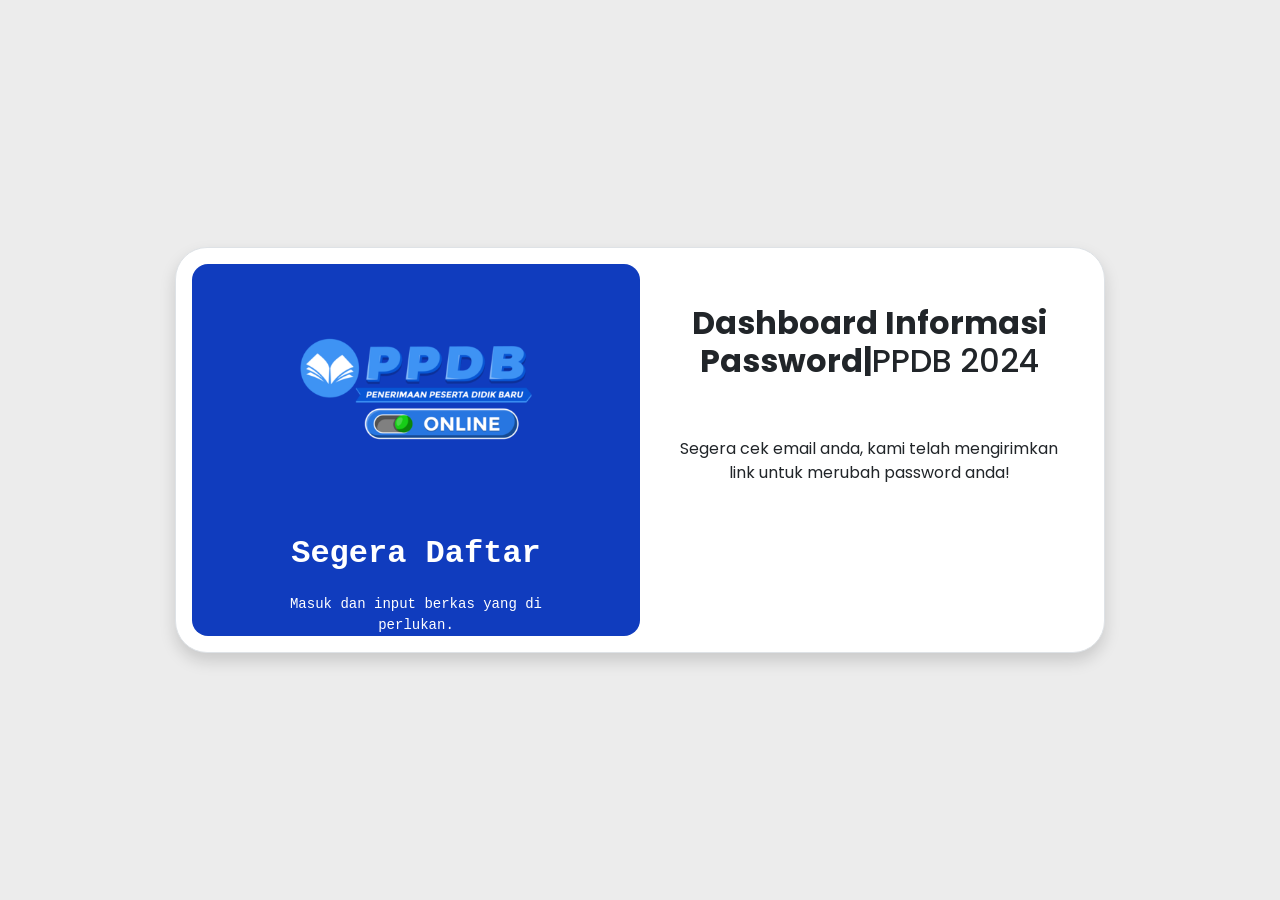
<file: infopw.html>
<!DOCTYPE html>
<html lang="en">
  <head>
    <meta charset="UTF-8" />
    <meta http-equiv="X-UA-Compatible" content="IE=edge" />
    <meta name="viewport" content="width=device-width, initial-scale=1.0" />

    <!-- Favicons -->
    <link href="assets/img/clients/Tutwurihandayani.png" rel="icon" />
    <link href="assets/img/clients/Tutwurihandayani.png" rel="apple-touch-icon" />

    <link rel="stylesheet" href="https://cdn.jsdelivr.net/npm/bootstrap@5.2.3/dist/css/bootstrap.min.css" integrity="sha384-rbsA2VBKQhggwzxH7pPCaAqO46MgnOM80zW1RWuH61DGLwZJEdK2Kadq2F9CUG65" crossorigin="anonymous" />
    <link rel="stylesheet" href="assets/css/login.css?= time();?>" />
    <title>Informasi Password | SIDIKAT</title>
  </head>
  <body>
    <!----------------------- Main Container -------------------------->

    <div class="container d-flex justify-content-center align-items-center min-vh-100">
      <!----------------------- Login Container -------------------------->

      <div class="row border rounded-5 p-3 bg-white shadow box-area">
        <!--------------------------- Left Box ----------------------------->

        <div class="col-md-6 rounded-4 d-flex justify-content-center align-items-center flex-column left-box" style="background: #103cbe">
          <div class="featured-image mb-3">
            <img src="assets/img/clients/ppdbnew.png" class="img-fluid" style="width: 250px" />
          </div>
          <p class="text-white fs-2" style="font-family: 'Courier New', Courier, monospace; font-weight: 600">Segera Daftar</p>
          <small class="text-white text-wrap text-center" style="width: 17rem; font-family: 'Courier New', Courier, monospace">Masuk dan input berkas yang di perlukan.</small>
        </div>

        <!-------------------- ------ Right Box ---------------------------->

        <div class="col-md-6 right-box">
          <div class="row align-items-center">
            <div class="header-text mb-4">
              <h2 align="center"><strong>Dashboard Informasi Password|</strong>PPDB 2024</h2>
              <br /><br />
              <p align="center">Segera cek email anda, kami telah mengirimkan link untuk merubah password anda!</p>
            </div>
          </div>
        </div>
      </div>
    </div>
  </body>
</html>
</file>
<file: assets/css/login.css>
@import url('https://fonts.googleapis.com/css2?family=Poppins:wght@400;500&display=swap');

body{
    font-family: 'Poppins', sans-serif;
    background: #ececec;
}

/*------------ Login container ------------*/

.box-area{
    width: 930px;
}

/*------------ Right box ------------*/

.right-box{
    padding: 40px 30px 40px 40px;
}

/*------------ Custom Placeholder ------------*/

::placeholder{
    font-size: 16px;
}

.rounded-4{
    border-radius: 20px;
}
.rounded-5{
    border-radius: 30px;
}


/*------------ For small screens------------*/

@media only screen and (max-width: 768px){

     .box-area{
        margin: 0 10px;

     }
     .left-box{
        height: 100px;
        overflow: hidden;
     }
     .right-box{
        padding: 20px;
     }

}
</file>
